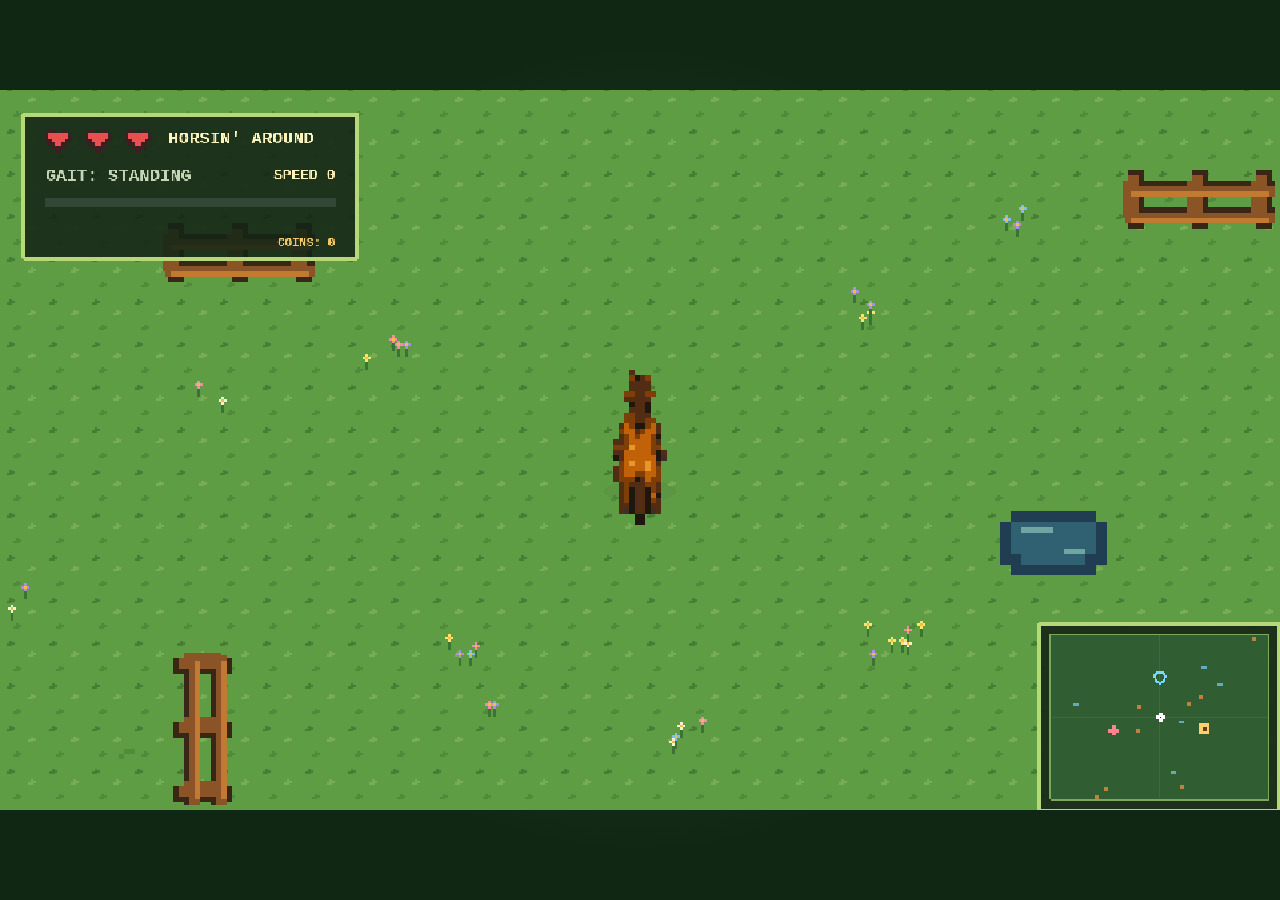
<file: index.html>
<!doctype html>
<html lang="en">
  <head>
    <meta charset="UTF-8" />
    <meta name="viewport" content="width=device-width, initial-scale=1.0" />
    <meta
      name="description"
      content="Horsin' Around — a top-down single-player horse game."
    />
    <title>Horsin' Around</title>
    <link rel="stylesheet" href="./src/styles.css" />
  </head>
  <body>
    <main id="game" aria-label="Horsin' Around game"></main>
    <script src="./vendor/phaser.min.js"></script>
    <script type="module" src="./src/game.js"></script>
  </body>
</html>
</file>
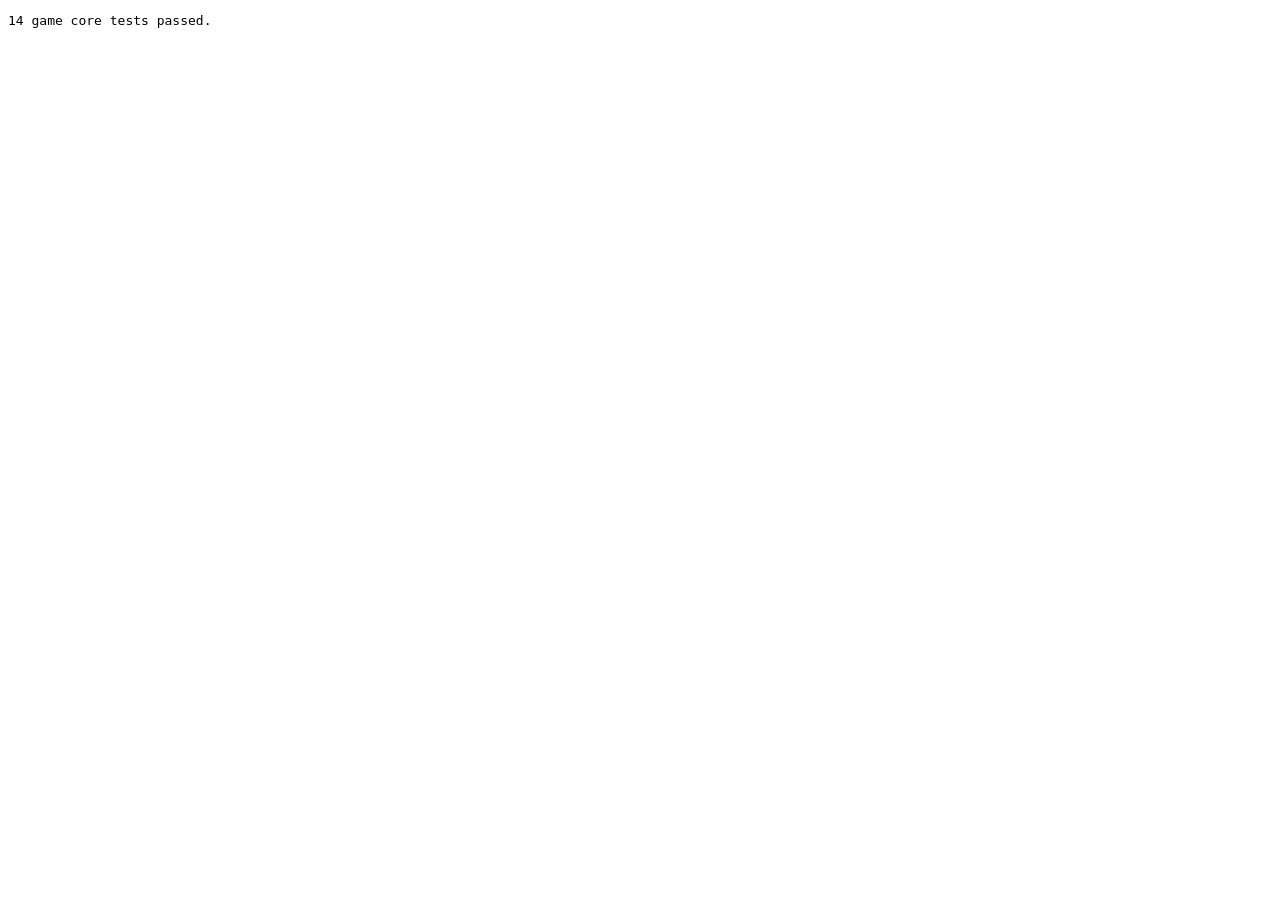
<file: src/game-core.test.html>
<!doctype html>
<html lang="en">
  <head>
    <meta charset="UTF-8" />
    <title>Game core tests</title>
  </head>
  <body>
    <pre id="result" data-status="running">Game core tests are running.</pre>
    <script type="module">
      const result = document.querySelector("#result");
      try {
        const { runGameCoreTests } = await import("./game-core.test.js");
        const count = runGameCoreTests();
        result.dataset.status = "passed";
        result.textContent = `${count} game core tests passed.`;
      } catch (error) {
        result.dataset.status = "failed";
        result.textContent = error?.stack ?? String(error);
      }
    </script>
  </body>
</html>
</file>
<file: src/styles.css>
:root {
  color-scheme: dark;
  font-family: "Courier New", monospace;
  background: #102714;
}

* {
  box-sizing: border-box;
}

html,
body,
#game {
  width: 100%;
  height: 100%;
  margin: 0;
  overflow: hidden;
}

body {
  background:
    radial-gradient(circle at center, rgba(111, 168, 75, 0.18), transparent 52%),
    #102714;
}

canvas {
  display: block;
  margin: auto;
  image-rendering: pixelated;
  image-rendering: crisp-edges;
}
</file>
